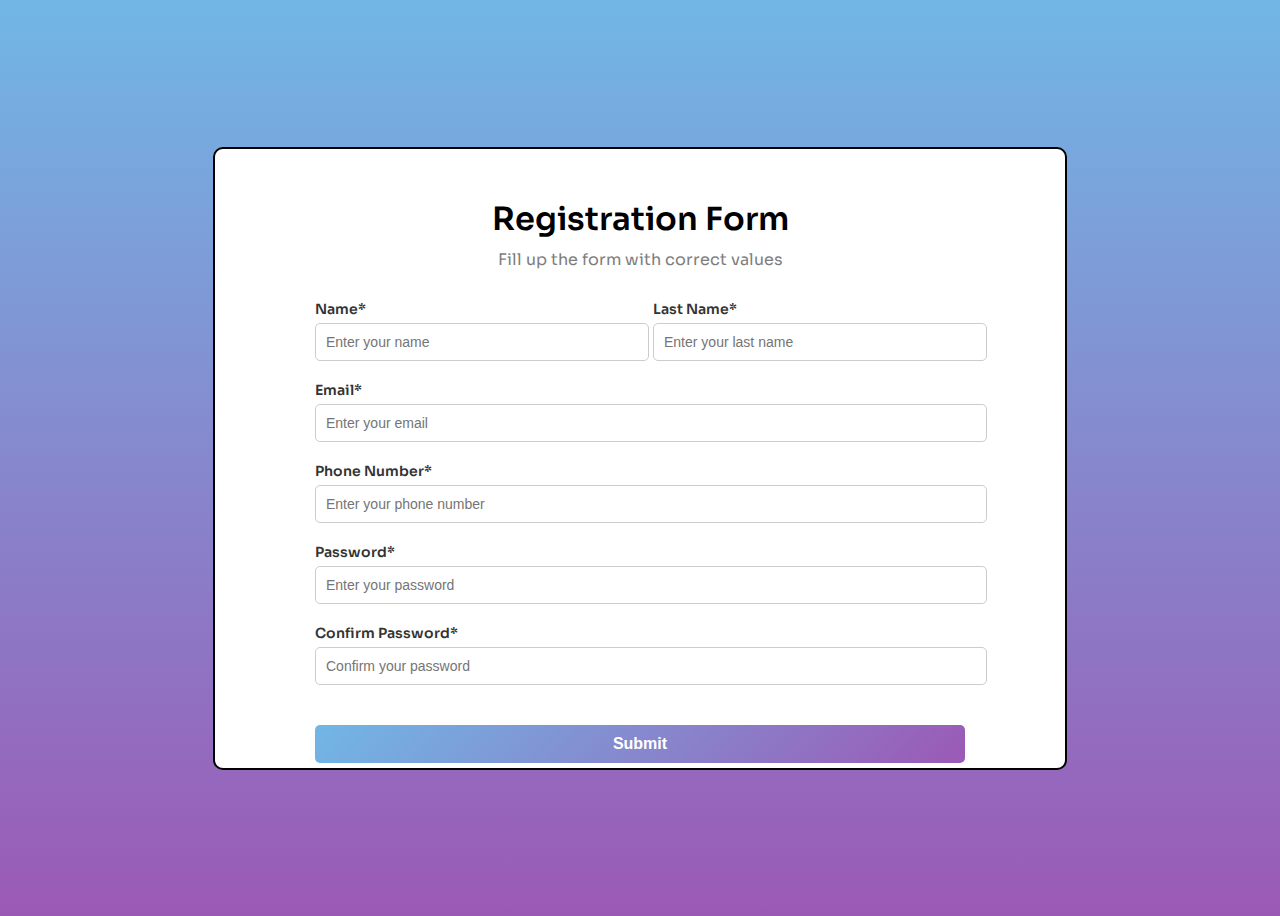
<file: TASK3/index.html>
<!DOCTYPE html>
<html lang="en">
<head>
    <meta charset="UTF-8">
    <meta name="viewport" content="width=device-width, initial-scale=1.0">
    <link rel="stylesheet" href="style.css">
    <title>Document</title>
</head>
<body class="container">
  <form action="page1.html">
    <div class="form">
        <div class="title">
            <h1>Registration Form</h1>
            <p>Fill up the form with correct values</p>
        </div>
        <div class="input-group">
            <div class="input-box">
                <label for="fname">Name*</label>
                <input type="text" id="fname" name="fname" placeholder="Enter your name">
            </div>
            <div class="input-box">
                <label for="lname">Last Name*</label>
                <input type="text" id="lname" name="lname" placeholder="Enter your last name">
            </div>
        </div>
        <div class="input-group single">
            <label for="email">Email*</label>
            <input type="email" id="email" name="email" placeholder="Enter your email" required>
        </div>
        <div class="input-group single">
            <label for="number">Phone Number*</label>
            <input type="tel" id="number" name="number" placeholder="Enter your phone number"required>
        </div>
        <div class="input-group single">
            <label for="password">Password*</label>
            <input type="password" id="password" name="password" placeholder="Enter your password"required>
        </div>
        <div class="input-group single">
            <label for="cpassword">Confirm Password*</label>
            <input type="password" id="cpassword" name="cpassword" placeholder="Confirm your password"required>
        </div>
        <button class="btn">Submit</button>
    </div>
</div>
</form>
</body>
</html>
</file>
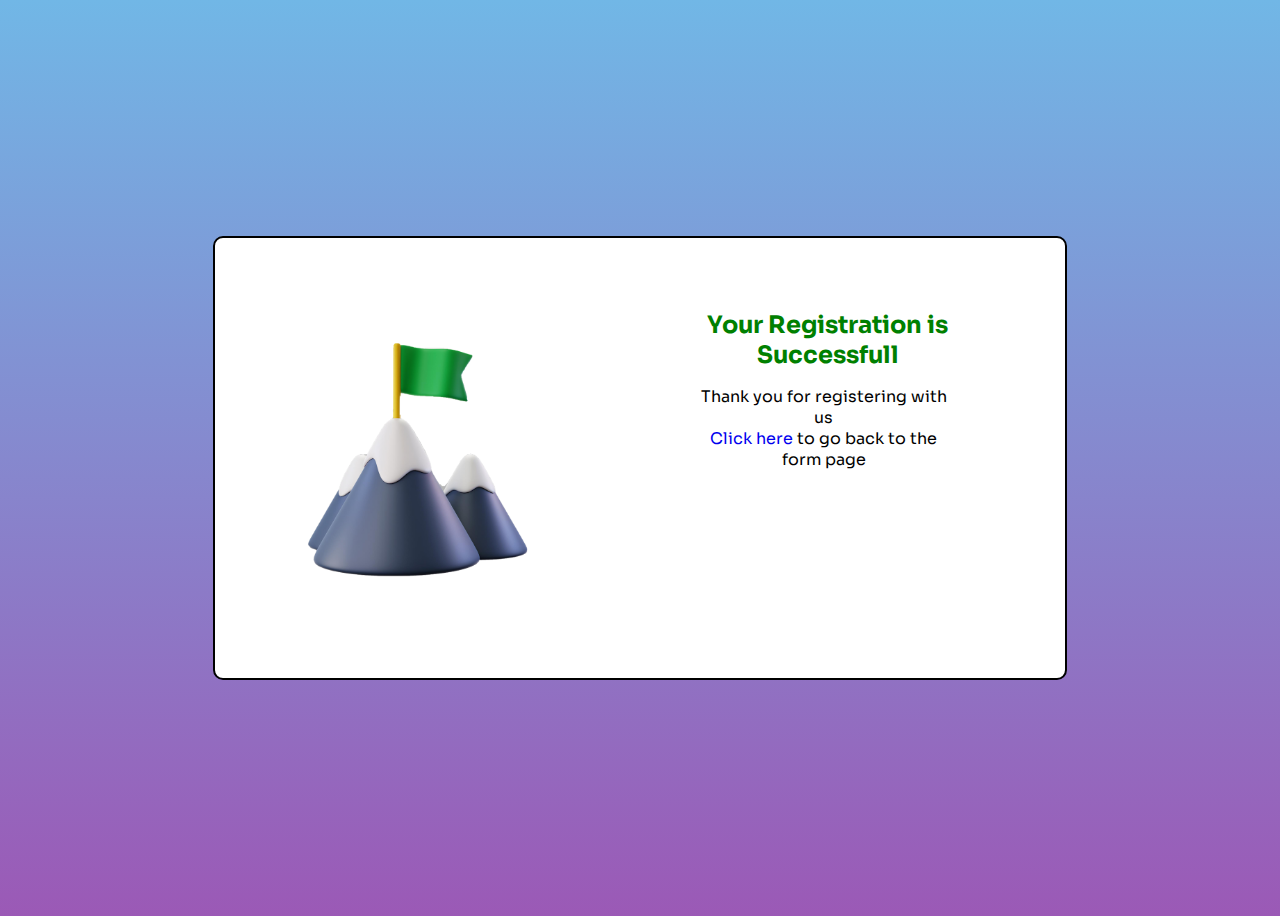
<file: TASK3/page1.html>
<html lang="en">
<head>
    <meta charset="UTF-8">
    <meta name="viewport" content="width=device-width, initial-scale=1.0">
    <link rel="stylesheet" href="style.css">
    <title>Document</title>
</head>
<body class="container">
    
    <div class="succes">
     <div class="img">
        <img src="succes.png" alt="Description of the image">
     </div>
     <div class="titre">
        <h1>Your Registration is Successfull</h1>
        <p> Thank you for registering with us 
            <br><a href="index.html"">Click here</a> to go back to the form page</p>
    </div>
    </div>
    
</body>
</html>
</file>
<file: TASK3/style.css>
@import url('https://fonts.googleapis.com/css2?family=Sora:wght@100..800&display=swap');
body {
    font-family: 'Sora', sans-serif;
}
.container {
    background-image: linear-gradient(180deg, #71b7e6, #9b59b6); 
    display: flex;
    justify-content: center;
    align-items: center;
    height: 100vh; 
}

.form {
    border: 2px black solid;
    background-color: white;
    border-radius: 10px;
    padding: 50px 100px 5px 100px;
    width: 650px;
    height: auto; 
}
.input-group {
    display: flex;
    justify-content: space-between;
}

.input-box {
    width: 48%;
    margin-bottom: 20px;
}
.title h1 {
    margin: 0;
    font-weight: 600;
    text-align: center;
}

.title p {
    margin: 10px 0 30px;
    text-align: center;
    color: #7d7d7d;
    
}



.input-group.single {
    display: block;
    margin-bottom: 20px;
}

.input-box {
    width: 48%;
    margin-bottom: 20px;
}

label {
    display: block;
    margin-bottom: 5px;
    font-weight: 600;
    font-size: 14px;
    color: #333;
}

input {
    width: 100%;
    padding: 10px;
    border: 1px solid #ccc;
    border-radius: 5px;
    font-size: 14px;
    color: #333;
  
}


.btn {
    width: 100%;
    padding: 10px;
    border: none;
    border-radius: 5px;
    background: linear-gradient(135deg, #71b7e6, #9b59b6);
    color: white;
    font-size: 16px;
    font-weight: 600;
    text-align: center;
    margin-top: 20px;
}

.btn:hover {
    background: linear-gradient(135deg, #9b59b6, #71b7e6);
}

.succes {
    border: 2px black solid;
    background-color: white;
    border-radius: 10px;
    padding: 20px 50px;
    width: 750px;
    height: 400px;
    display: flex;
    align-items: center;
    justify-content: center;
}

.content {
    display: flex;
    align-items: center; 
}

.img img {
    width: 305px; 
    height: auto;
    border-radius: 10px;
    margin-right: 20px; 
}

.titre h1 {
    font-weight: bold;
    font-size: 24px;
    text-align: center; 
   
    margin-top: -120px;
    margin-left: 50px;
    color: green;
}

.titre p {
    
    margin-left: 100px;
    text-align: center;
    margin-right: 58px;
}
.titre a {
    text-decoration: none;
}
</file>
